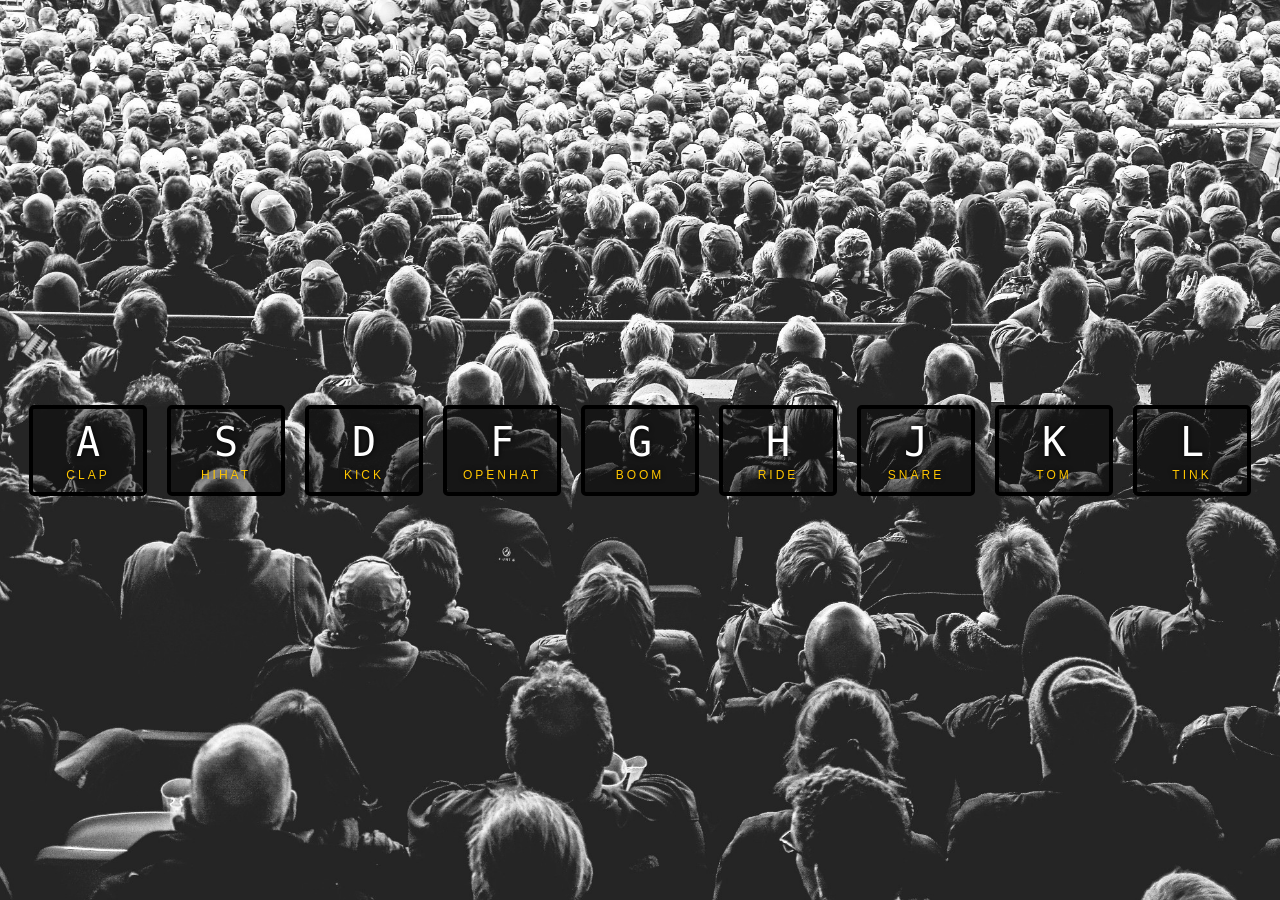
<file: day01/index.html>
<!DOCTYPE html>

<html>
    <head>
        <meta charset="UTF-8">
        <title>JS Drum Kit</title>
        <link rel="stylesheet" href="style.css">
    </head>
    <body>
        <div class="keys">
            <div data-key="65" class="key">
                <kbd>A</kbd>
                <span class="sound">clap</span>
            </div>
            <div data-key="83" class="key">
                <kbd>S</kbd>
                <span class="sound">hihat</span>
            </div>
            <div data-key="68" class="key">
                <kbd>D</kbd>
                <span class="sound">kick</span>
            </div>
            <div data-key="70" class="key">
                <kbd>F</kbd>
                <span class="sound">openhat</span>
            </div>
            <div data-key="71" class="key">
                <kbd>G</kbd>
                <span class="sound">boom</span>
            </div>
            <div data-key="72" class="key">
                <kbd>H</kbd>
                <span class="sound">ride</span>
            </div>
            <div data-key="74" class="key">
                <kbd>J</kbd>
                <span class="sound">snare</span>
            </div>
            <div data-key="75" class="key">
                <kbd>K</kbd>
                <span class="sound">tom</span>
            </div>
            <div data-key="76" class="key">
                <kbd>L</kbd>
                <span class="sound">tink</span>
            </div>
        </div>

        <audio data-key="65" src="sounds/clap.wav"></audio>
        <audio data-key="83" src="sounds/hihat.wav"></audio>
        <audio data-key="68" src="sounds/kick.wav"></audio>
        <audio data-key="70" src="sounds/openhat.wav"></audio>
        <audio data-key="71" src="sounds/boom.wav"></audio>
        <audio data-key="72" src="sounds/ride.wav"></audio>
        <audio data-key="74" src="sounds/snare.wav"></audio>
        <audio data-key="75" src="sounds/tom.wav"></audio>
        <audio data-key="76" src="sounds/tink.wav"></audio>

        <script type="text/javascript" src="index.js">
            
        </script>
    </body>
</html>
</file>
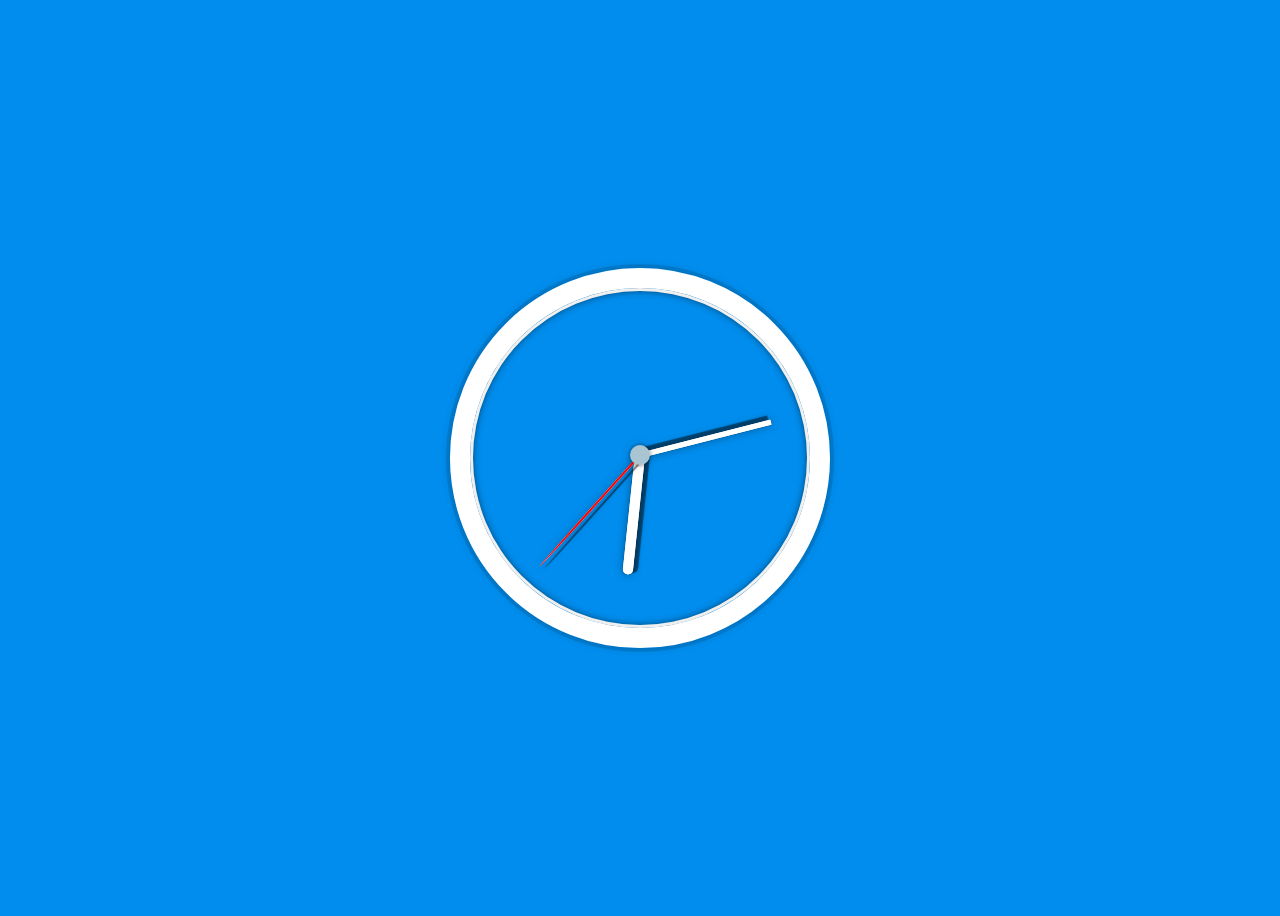
<file: day02/index.html>
<!DOCTYPE html>
<html lang="en">
    <head>
        <meta charset="UTF-8">
        <meta name="viewport" content="width=device-width, initial-scale=1">
        <link href="style.css" rel="stylesheet">
    </head>
    <body>
        <div class="clock">
            <div class="clock-face">
                <div class="hand hour-hand"> </div>
                <div class="hand min-hand"> </div>
                <div class="hand second-hand"> </div>
            </div>
        </div>

        <script type="text/javascript" src="index.js">
            
        </script>
    </body>
</html>
</file>
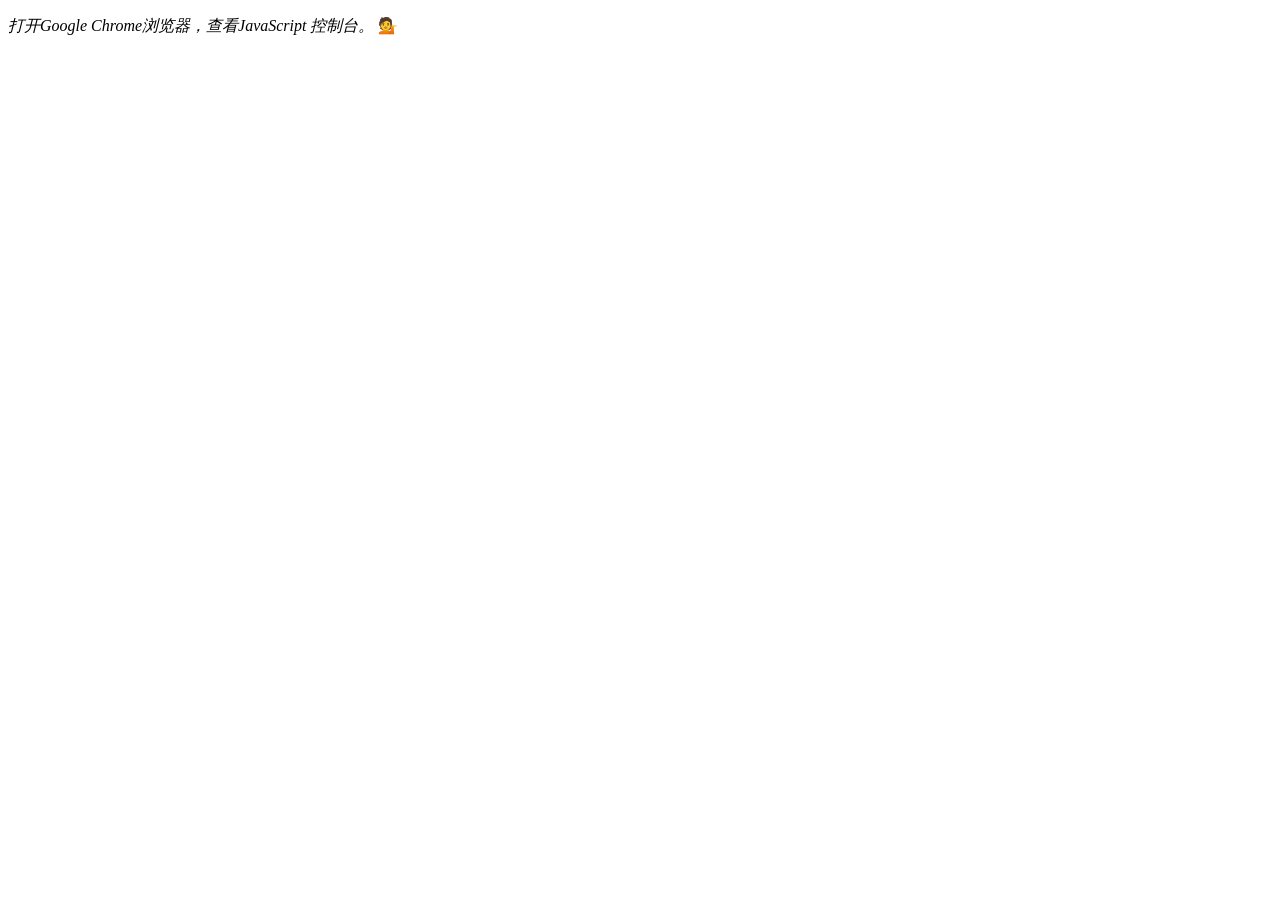
<file: day04 Array练习01/index.html>
<!DOCTYPE html>
<html lang="en">
<head>
  <meta charset="UTF-8">
  <title>Array Cardio 💪</title>
</head>
<body>
  <p><em>打开Google Chrome浏览器，查看JavaScript 控制台。</em> 💁</p>
  <script>
    // Get your shorts on - this is an array workout!
    // ## Array Cardio Day 1

    // Some data we can work with

    const inventors = [
      { first: 'Albert', last: 'Einstein', year: 1879, passed: 1955 },
      { first: 'Isaac', last: 'Newton', year: 1643, passed: 1727 },
      { first: 'Galileo', last: 'Galilei', year: 1564, passed: 1642 },
      { first: 'Marie', last: 'Curie', year: 1867, passed: 1934 },
      { first: 'Johannes', last: 'Kepler', year: 1571, passed: 1630 },
      { first: 'Nicolaus', last: 'Copernicus', year: 1473, passed: 1543 },
      { first: 'Max', last: 'Planck', year: 1858, passed: 1947 },
      { first: 'Katherine', last: 'Blodgett', year: 1898, passed: 1979 },
      { first: 'Ada', last: 'Lovelace', year: 1815, passed: 1852 },
      { first: 'Sarah E.', last: 'Goode', year: 1855, passed: 1905 },
      { first: 'Lise', last: 'Meitner', year: 1878, passed: 1968 },
      { first: 'Hanna', last: 'Hammarström', year: 1829, passed: 1909 }
    ];

    
    // Array.prototype.filter()
    // 1. Filter the list of inventors for those who were born in the 1500's
    // const __fifteen = inventors.filter(
    //   inventor => inventor.year > 1500 && inventor.year < 1600
    // );
    // console.log(__fifteen);

    // Array.prototype.map()
    // 2. Give us an array of the inventors' first and last names
    // const fullNames = inventors.map(inventor => `${inventor.first} ${inventor.last}`);
    // console.log(fullNames);

    // Array.prototype.sort()
    // 3. Sort the inventors by birthdate, oldest to youngest
    // const ageList = inventors.sort((a,b) => a.year > b.year ? 1 : -1);
    // console.log(ageList);

    // Array.prototype.reduce()
    // 4. How many years did all the inventors live?
    // const totalAge = inventors.reduce((totalAge, invertor) =>{
    //     return totalAge + (invertor.passed - invertor.year);
        
    // }, 0);
    // console.log(totalAge);

    // 5. Sort the inventors by years lived
    // const liveSortArray = inventors.sort((a, b) => {
    //   const aAge = a.passed - a.year;
    //   const bAge = b.passed - b.year;
    //   return aAge < bAge ? 1 : -1 ;
    // });
    // console.log(liveSortArray);


    // 6. 筛选出下面网页里含有某个词语的标题
    // https://book.douban.com/tag/web

    // const category = document.querySelectorAll('.subject-list h2 a');
    // // 由 querySelectorAll() 获取到的是一个 NodeList ，它并非是 Array 类型的数据，所以并不具有 map 和 filter 这样的方法，所以如果要进行筛选操作则需要把它转化成 Array 类型，使用下面示例之中的 Array.from() 来转化。
    // const links = Array.from(category);
    // const CSS_BOOK = links
    //             .map(link => link.textContent)
    //             .filter(streetName => streetName.includes('CSS'));


    // 7. sort Exercise
    // Sort the people alphabetically by last name
    const people = ['Beck, Glenn', 'Becker, Carl', 'Beckett, Samuel', 'Beddoes, Mick', 'Beecher, Henry', 'Beethoven, Ludwig', 'Begin, Menachem', 'Belloc, Hilaire', 'Bellow, Saul', 'Benchley, Robert', 'Benenson, Peter', 'Ben-Gurion, David', 'Benjamin, Walter', 'Benn, Tony', 'Bennington, Chester', 'Benson, Leana', 'Bent, Silas', 'Bentsen, Lloyd', 'Berger, Ric', 'Bergman, Ingmar', 'Berio, Luciano', 'Berle, Milton', 'Berlin, Irving', 'Berne, Eric', 'Bernhard, Sandra', 'Berra, Yogi', 'Berry, Halle', 'Berry, Wendell', 'Bethea, Erin', 'Bevan, Aneurin', 'Bevel, Ken', 'Biden, Joseph', 'Bierce, Ambrose', 'Biko, Steve', 'Billings, Josh', 'Biondo, Frank', 'Birrell, Augustine', 'Black, Elk', 'Blair, Robert', 'Blair, Tony', 'Blake, William'];
    // const alpha = people.sort((lastOne, nextOne) => {
    //   const [aLast, aFirst] = lastOne.split(', ');
    //   const [bLast, bFirst] = nextOne.split(', ');
    //   return aLast > bLast ? 1 : -1;
    // });
    // console.log(alpha);

    // 8. Reduce Exercise
    // Sum up the instances of each of these
    const data = ['car', 'car', 'truck', 'truck', 'bike', 'walk', 'car', 'van', 'bike', 'walk', 'car', 'van', 'car', 'truck' ];

    // const transportation = data.reduce( (obj, item) => {
    //   if (!obj[item]) {
    //     obj[item] = 0;
    //   }
    //   obj[item]++;
    //   return obj;
    // }, {});

    // console.log(transportation);

  </script>
</body>
</html>
</file>
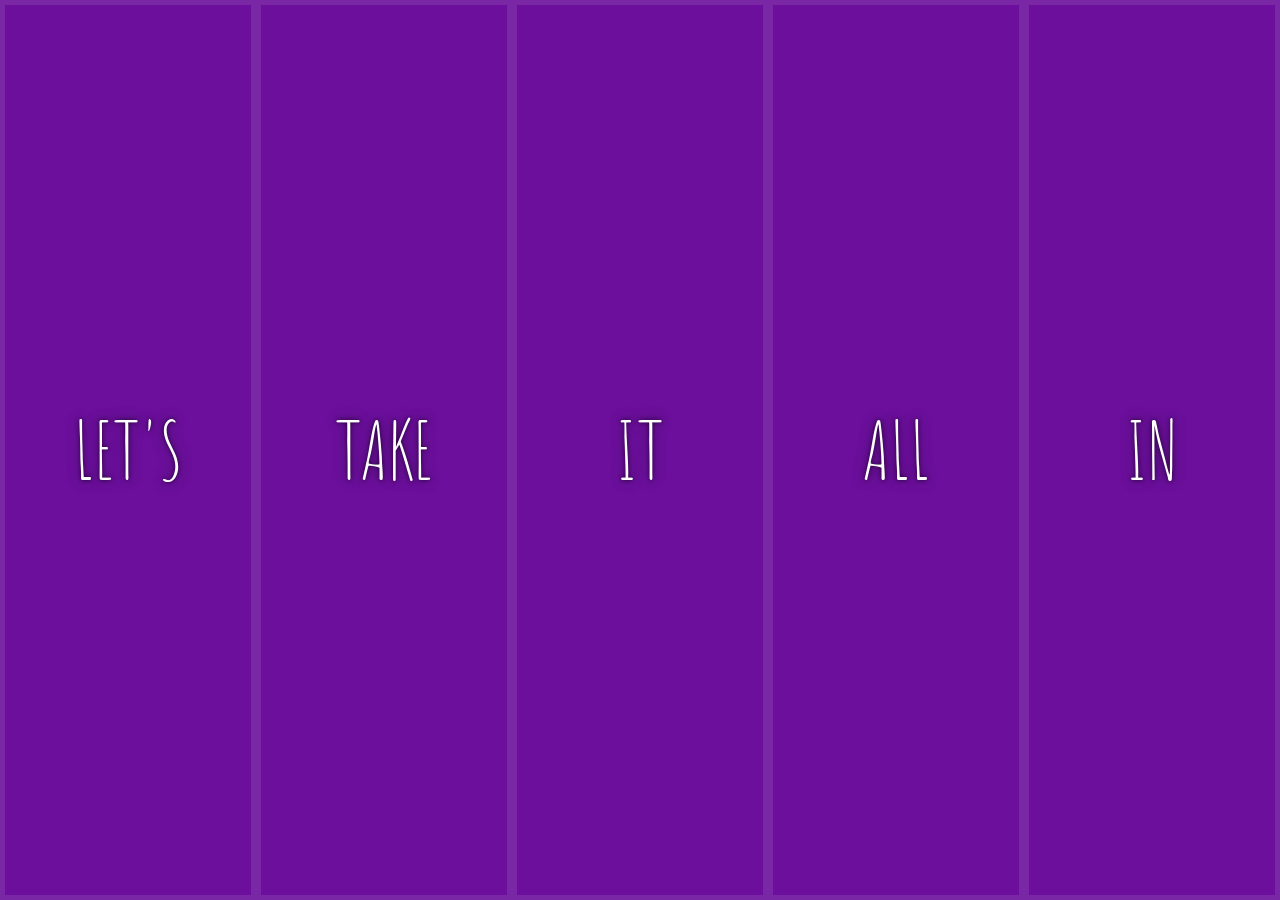
<file: day05 可伸缩图片墙/index.html>
<!DOCTYPE html>
<html lang="en">
<head>
  <meta charset="UTF-8">
  <title>Flex Panels 💪</title>
  <link href='https://fonts.googleapis.com/css?family=Amatic+SC' rel='stylesheet' type='text/css'>
</head>
<body>
  <style>
    html {
      /*
       *content-box:padding和border不被包含在定义的width和height之内。
       *对象的实际宽度等于设置的width值和border、padding之和，
       *即 ( Element width = width + border + padding )此属性表现为标准模式下的盒模型。
       *
       *padding-box：padding计算入width内
       *
       *border-box：padding和border被包含在定义的width和height之内。
       *对象的实际宽度就等于设置的width值，即使定义有border和padding也不会改变对象的实际宽度，
       *即 ( Element width = width )此属性表现为怪异模式下的盒模型。
       */
      box-sizing: border-box;
      background:#ffc600;
      font-family:'helvetica neue';
      font-size: 20px;
      font-weight: 200;
    }
    body {
      margin: 0;
    }
    /* * 代表所有元素，*：before代表所有元素的前一个元素，*：after代表所有元素的后一个元素 */
    *, *:before, *:after {
      box-sizing: inherit;
    }

    .panels {
      min-height:100vh;
      /* overflow 这个属性定义溢出元素内容区的内容会如何处理。 hidden 内容会被修剪，并且其余内容是不可见的。 */
      overflow: hidden;
      display: flex;
    }

    .panel {
      background:#6B0F9C;
      box-shadow:inset 0 0 0 5px rgba(255,255,255,0.1);
      color:white;
      text-align: center;
      align-items:center;
      /* Safari transitionend event.propertyName === flex */
      /* Chrome + FF transitionend event.propertyName === flex-grow */
      transition:
        font-size 0.7s cubic-bezier(0.61,-0.19, 0.7,-0.11),
        flex 0.7s cubic-bezier(0.61,-0.19, 0.7,-0.11),
        background 0.2s;
      font-size: 20px;
      background-size:cover;
      background-position:center;
      flex: 1;
      justify-content: center;
      display: flex;
      flex-direction: column;
    }


    .panel1 { background-image:url(https://source.unsplash.com/gYl-UtwNg_I/1500x1500); }
    .panel2 { background-image:url(https://source.unsplash.com/1CD3fd8kHnE/1500x1500); }
    .panel3 { background-image:url(https://images.unsplash.com/photo-1465188162913-8fb5709d6d57?ixlib=rb-0.3.5&q=80&fm=jpg&crop=faces&cs=tinysrgb&w=1500&h=1500&fit=crop&s=967e8a713a4e395260793fc8c802901d); }
    .panel4 { background-image:url(https://source.unsplash.com/ITjiVXcwVng/1500x1500); }
    .panel5 { background-image:url(https://source.unsplash.com/3MNzGlQM7qs/1500x1500); }

    /* Flex Items */
    /* .panel > * 选择 .panel 的子元素  */
    .panel > * {
      margin:0;
      width: 100%;
      transition:transform 0.5s;
      flex: 1 0 auto;
      display:flex;
      justify-content: center;
      align-items: center;
    }

    /* 匹配父元素的第一个子元素 */
    .panel > *:first-child { transform: translateY(-100%); }
    .panel.open-active > *:first-child { transform: translateY(0); }
    /* 匹配父元素的最后一个子元素 */
    .panel > *:last-child { transform: translateY(100%); }
    .panel.open-active > *:last-child { transform: translateY(0); }

    .panel p {
      text-transform: uppercase;
      font-family: 'Amatic SC', cursive;
      text-shadow:0 0 4px rgba(0, 0, 0, 0.72), 0 0 14px rgba(0, 0, 0, 0.45);
      font-size: 2em;
    }

    /* 匹配其父元素的第2个子元素，第一个编号为1 */
    .panel p:nth-child(2) {
      font-size: 4em;
    }

    .panel.open {
      flex: 5;
      font-size:40px;
    }

    .panel1panel1 {
      color: red;
    }

  </style>


  <div class="panels">
    <div class="panel panel1">
      <p>Hey</p>
      <p>Let's</p>
      <p>Dance</p>
    </div>
    <div class="panel panel2">
      <p>Give</p>
      <p>Take</p>
      <p>Receive</p>
    </div>
    <div class="panel panel3">
      <p>Experience</p>
      <p>It</p>
      <p>Today</p>
    </div>
    <div class="panel panel4">
      <p>Give</p>
      <p>All</p>
      <p>You can</p>
    </div>
    <div class="panel panel5">
      <p>Life</p>
      <p>In</p>
      <p>Motion</p>
    </div>
  </div>

  <script>
    const panels = document.querySelectorAll('.panel');

    function toggleOpen() {
      console.log('Hello');
      this.classList.toggle('open');
    }

    function toggleActive(e) {
      console.log(e.propertyName);
      if (e.propertyName.includes('flex')) {
        this.classList.toggle('open-active');
      }
    }
    // 点击时，触发toggleOpen 方法
    panels.forEach(panel => panel.addEventListener('click', toggleOpen));
    // transition结束时，触发toggleActive方法
    panels.forEach(panel => panel.addEventListener('transitionend', toggleActive));
  </script>

</body>
</html>
</file>
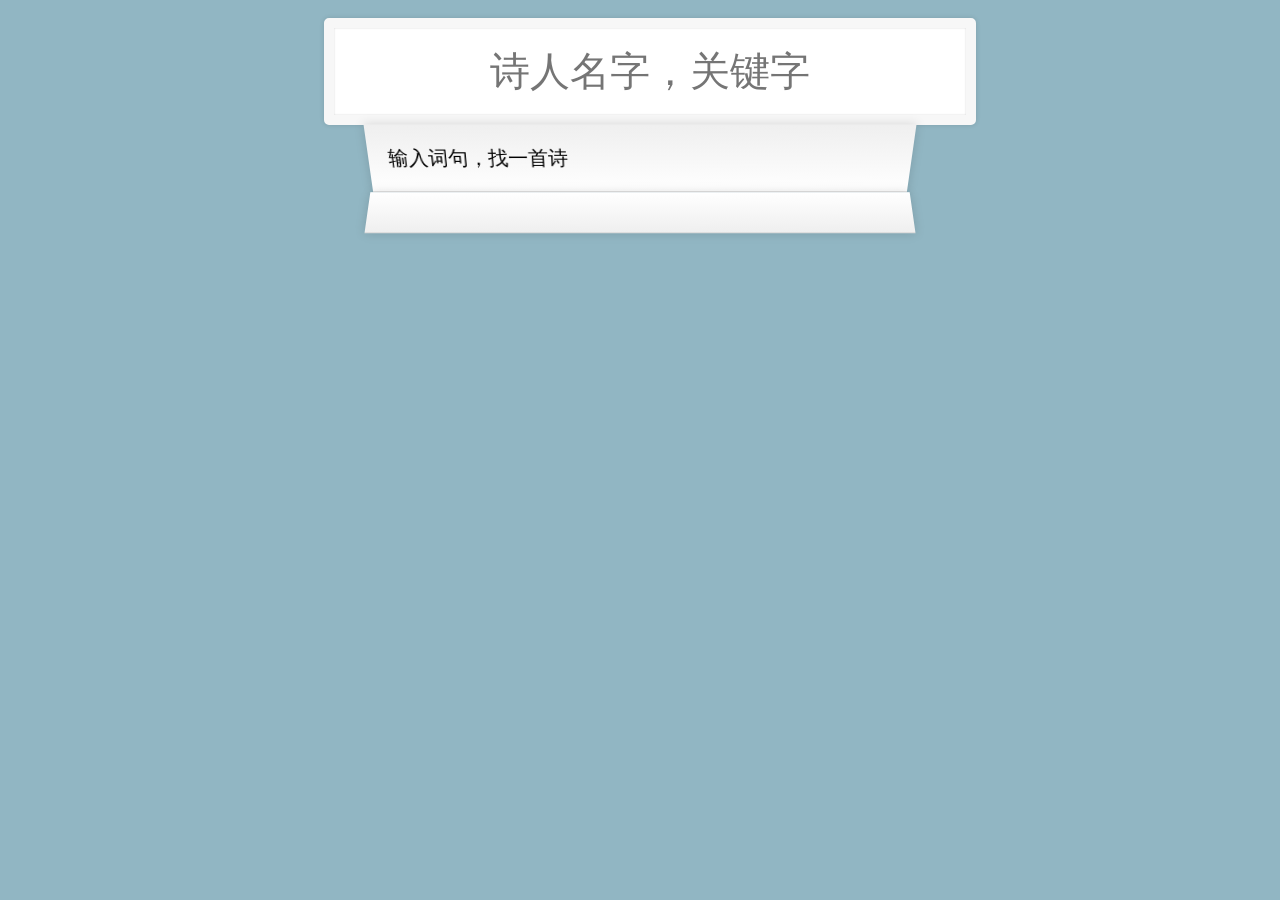
<file: day06 古诗匹配/index.html>
<!DOCTYPE html>
<html lang="en">

<head>
  <meta charset="UTF-8">
  <meta name="viewport" content="width=device-width, initial-scale=1.0">
  <!-- X-UA-Compatible 这是个是IE8的专用标记,用来指定IE8浏览器去模拟某个特定版本的IE浏览器的渲染方式 -->
  <!-- 这样写可以达到的效果是如果安装了GCF，则使用GCF来渲染页面，如果为安装GCF，则使用最高版本的IE内核进行渲染 -->
  <meta http-equiv="X-UA-Compatible" content="ie=edge">
  <title>Fetch、filter、正则表达式实现快速古诗匹配</title>
  <link rel="stylesheet" href="style.css">
</head>

<body>

  <form class="search-form">
    <input type="text" class="search" placeholder="诗人名字，关键字">
    <ul class="suggestions">
      <li>输入词句，找一首诗</li>
      <li></li>
    </ul>
  </form>
  <script>
    
    const endpoint =
      'https://gist.githubusercontent.com/liyuechun/f00bb31fb8f46ee0a283a4d182f691b4/raw/3ea4b427917048cdc596b38b67b5ed664605b76d/TangPoetry.json';


    const poetrys = [];
    // 获取古诗json文件并放进poetrys
    fetch(endpoint)
      .then(responseData => {
        console.log(responseData);
        return responseData.json();
      })
      .then(data => {
        console.log(data);
        // 将data数组里面的元素一一放进poetrys里面
        poetrys.push(...data);
        console.log(poetrys);
      });



    function findMatches(wordToMatch, poetrys) {
      return poetrys.filter(poet => {
        // 正则找出匹配的诗句 g：全局 i：区分大小写不敏感匹配
        const regex = new RegExp(wordToMatch, 'gi');
        // jion() 方法用于把数组中的所有元素放入一个字符串
        const author = poet.detail_author.join('');
        //			console.log(author);
        return poet.detail_text.match(regex) || poet.title.match(regex) || author.match(regex);
      });
    }

    function displayMatches() {
      // 返回匹配的古诗数组
      const matches = findMatches(this.value, poetrys);
      const regex = new RegExp(this.value, 'gi');
      const html = matches.map(poet => {
        // 替换高亮的标签
        // replace() 方法用于在字符串中用一些字符替换另一些字符，或替换一个与正则表达式匹配的子串。
        const text = poet.detail_text.replace(regex, `<span class="hl">${ this.value }</span>`);
        const title = poet.title.replace(regex, `<span class="hl">${ this.value }</span>`);
        const detail_author = poet.detail_author[0].replace(regex, `<span class="hl">${ this.value }</span>`);
        // 构造 HTML 值  
        return `
      <li>
        <span class="poet">${ text }</span>
        <span class="title">${ title } - ${ detail_author }</span>
      </li>
    `;
      }).join('');
      //		console.log(html);
      // suggestions 的内容替换成上面生产的html
      suggestions.innerHTML = html;
    }

    const search = document.querySelector('.search');
    const suggestions = document.querySelector('.suggestions');

    search.addEventListener('change', displayMatches);
    search.addEventListener('keyup', displayMatches);

    //	console.log(poetrys);
  </script>


</body>

</html>
</file>
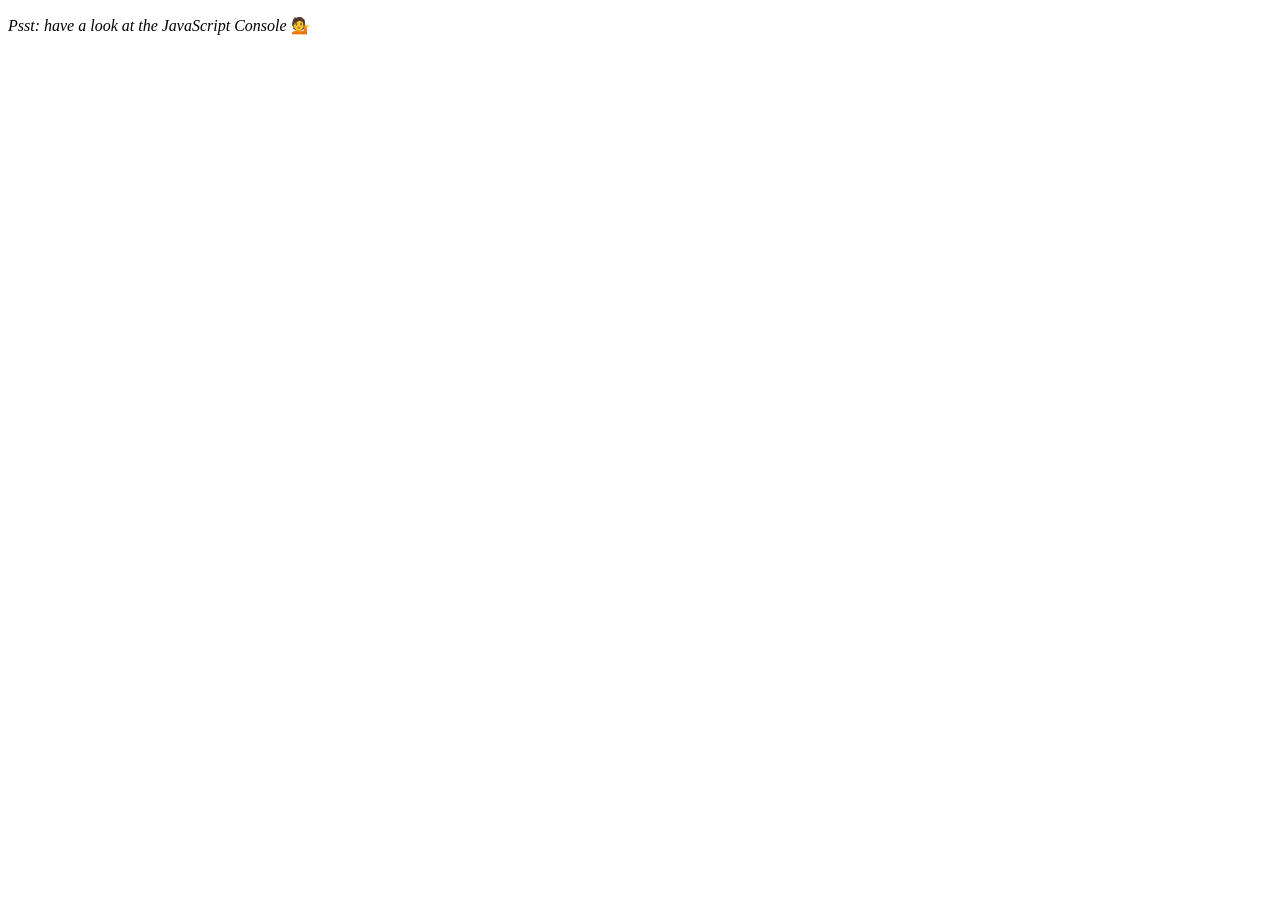
<file: day07 Array练习02/index.html>
<!DOCTYPE html>
<html lang="en">
<head>
  <meta charset="UTF-8">
  <title>Array Cardio 💪💪</title>
</head>
<body>
  <p><em>Psst: have a look at the JavaScript Console</em> 💁</p>
  <script>
    // ## Array Cardio Day 2
    const people = [
      { name: 'Wes', year: 1988 },
      { name: 'Kait', year: 1986 },
      { name: 'Irv', year: 1970 },
      { name: 'Lux', year: 2015 }
    ];

    const comments = [
      { text: 'Love this!', id: 523423 },
      { text: 'Super good', id: 823423 },
      { text: 'You are the best', id: 2039842 },
      { text: 'Ramen is my fav food ever', id: 123523 },
      { text: 'Nice Nice Nice!', id: 542328 }
    ];

    /*
    在此两数组的基础上实现一下几个操作：

    是否至少有一人年满19周岁？
    是否每一个人都年满19周岁？
    是否存在id=823423的评论？
    找到id=823423的评论的序列号(下标)。
    删除id=823423的评论。
    */

    // 是否至少有一人年满19周岁？
    // some() 方法用于检测数组中的元素是否满足指定条件（函数提供）
    // array.some(function(currentValue,index,arr),thisValue)
    const isAdult = people.some(person => (new Date().getFullYear() - person.year) >= 19);
    console.log("isAult: " + isAdult);

    // 是否每一个人都年满19周岁？
    // every() 方法用于检测数组所有元素是否都符合指定条件（通过函数提供）。
    // array.every(function(currentValue,index,arr), thisValue)
    const everyAdult = people.every(person => (new Date().getFullYear() - person.year) >= 19);
    console.log("everyAdult: " +everyAdult);
   
    // 是否存在id=823423的评论？
    // const findComment = comments.some(comment => comment.id == 823423);
    // find() 方法返回传入一个测试条件（函数）符合条件的数组第一个元素。
    // array.find(function(currentValue, index, arr),thisValue)
    const findComment = comments.find(comment => comment.id === 823423);
    console.log("findComment: " + findComment);

    // 找到id=823423的评论的序列号(下标)。
    // findIndex() 方法返回传入一个测试条件（函数）符合条件的数组第一个元素位置。
    // array.findIndex(function(currentValue, index, arr), thisValue)
    const findCommentIndex = comments.findIndex(comment => comment.id === 823423);
    console.log("findCommentIndex: " + findCommentIndex);

    // 删除id=823423的评论。
    // splice() 方法用于插入、删除或替换数组的元素。
    // array.splice(index,howmany,item1,.....,itemX)
    /*
    index	            必需。规定从何处添加/删除元素。该参数是开始插入和（或）删除的数组元素的下标，必须是数字。
    howmany	            必需。规定应该删除多少元素。必须是数字，但可以是 "0"。如果未规定此参数，则删除从 index 开始到原数组结尾的所有元素。
    item1, ..., itemX	可选。要添加到数组的新元素
    */
    comments.splice(findCommentIndex, 1);
    console.log(comments);




  </script>
</body>
</html>
</file>
<file: day01/style.css>
html {
  /* rem是以html中的font-size为参照物 */
  font-size: 10px; 
  background: url(./backgroudImage.jpg) bottom center;
  background-size: cover; 
}
body,
html {
  margin: 0;
  padding: 0;
  font-family: sans-serif;
}

.keys {
  display: flex; /*弹性布局*/ 
  flex: 1; 
  min-height: 100vh; 
  align-items: center;  
  justify-content: center; 
}

.key {
  /* 这里的key元素为什么会平均分布而且会自动放大缩小适应屏幕？？？？ */
  border: .4rem solid black;
  border-radius: .5rem;
  margin: 1rem;
  font-size: 1.5rem;
  padding: 1rem .5rem;
  transition: all .07s ease;
  width: 10rem;
  text-align: center;
  color: white; 
  background: rgba(0, 0, 0, 0.4);
  text-shadow: 0 0 .5rem black;
}

.playing {
  transform: scale(1.1);
  border-color: #ffc600;
  box-shadow: 0 0 1rem #ffc600;
}

kbd {
  display: block; 
  font-size: 4rem;
}

.sound {
  font-size: 1.2rem;
  text-transform: uppercase;
  letter-spacing: .3rem;
  color: #ffc600;
}
</file>
<file: day02/style.css>
html {
    background: #018DED url(http://unsplash.it/1500/1000?image=881&blur=50);
    background-size: cover;
    font-family: 'helvetica neue';
    text-align: center;
    font-size: 10px;
}

body {
    font-size: 2rem;
    display: flex;
    flex: 1;
    min-height: 100vh;
    align-items: center;
    justify-content: center;
}

.clock {
    width: 30rem;
    height: 30rem;
    border: 20px solid white;
    border-radius: 50%;
    /* margin: 50px auto;  */
    position: relative;
    padding: 2rem; 
    box-shadow: 0 0 0 4px rgba(0, 0, 0, 0.1),
    inset 0 0 0 3px #EFEFEF,
    inset 0 0 10px black,
    0 0 10px rgba(0, 0, 0, 0.2);
}

.clock-face {
      /* position: relative; */
      width: 100%;
      height: 100%;
      transform: translateY(-3px);
      /* account for the height of the clock hands */
    }

/* transform-origin 原来的转轴在中点，100%为最右侧的点
    transform 旋转的角度
    transition 0.05s;设置动画时间为0.05秒
*/

.hand {
      width: 50%;
      background: #fff;
      position: absolute;
      top: 50%;
      right: 50%;
      box-shadow: 0 0 0 .1px #fff,
      0 0 0 1px rgba(0, 0, 0, 0.1),
      0 0 8px rgba(0, 0, 0, 0.4),
      2px 5px 1px rgba(0, 0, 0, .5);
      transform-origin: 100% 50%;
      transform: rotate(90deg);

      transition-timing-function: cubic-bezier(0.9, 0.54, 0.26, 1.68);
}

/*时钟中间的点  在.clock-face后面插入内容。如果使用before，这个点会被时针遮挡*/
.clock-face:after {
      width: 1em;
      height: 1em;
      left: 50%;
      top: 50%;
      position: absolute;
      display: block;
      content: '';
      background-color: #a8c5d1;
      border-radius: 50%;
      box-shadow: 0 0 0 2px rgba(0, 0, 0, 0.1),
      0 0 10px rgba(0, 0, 0, 0.2);
      transform: translate(-50%, -50%);
      /*transition: all .05s;*/
    }

.hour-hand {
    width: 40%;
    height: 10px;
    margin-top: -5px;
    border-bottom-left-radius: .5em;
    border-top-left-radius: .5em;
    transition: all 3s;
}

.min-hand {
    width: 45%;
    height: 5px;
    margin-top: -2.5px;
    transition: all .1s;
}

.second-hand {
    height: 2px;
    margin-top: -1px;
    border-bottom-left-radius: 100%;
    border-top-left-radius: 100%;
    transition: all .05s;
    background-color: red;
}
</file>
<file: day06 古诗匹配/style.css>
html {
  /*  */
  box-sizing: border-box;
  margin: 0px;
  background-color: rgb(145, 182, 195);
  font-family: 'Kaiti', 'SimHei', 'Hiragino Sans GB ', 'helvetica neue';
  font-size: 20px;
  font-weight: 200;
}

*, *:before, *:after {
  box-sizing: inherit;
}

body {
  display: flex;
  justify-content: center;
}

.search-form {
  max-width: 700px;
  display: flex;
  flex-direction: column;
  justify-content: center;
  align-items: center;
}

input.search {
  padding: 20px;
  font-family: 'Kaiti', 'helvetica neue';
  margin: 0;
  border: 10px solid #f7f7f7;
  font-size: 40px;
  text-align: center;
  width: 120%;
  outline: 0;
  border-radius: 5px;
  position: relative;
  top: 10px;
  left: 10px;
  box-shadow: 0 0 5px rgba(0, 0, 0, 0.12), inset 0 0 2px rgba(0, 0, 0, 0.19);
}

.suggestions {
  margin: 0;
  padding: 0;
  position: relative;
  top: 7px;
  width: 100%;
}

.suggestions li {
  background: white;
  list-style: none;
  border-bottom: 1px solid #D8D8D8;
  box-shadow: 0 0 10px rgba(0, 0, 0, 0.14);
  margin: 0;
  padding: 20px;
  display: flex;
  flex-direction: column;
}

span.title {
  margin-right: 20px;
  text-align: right;
  color: #7c8e94;
  margin-top: 5px;
}

span.hl {
  color: green;
}



/*偶数匹配*/
.suggestions li:nth-child(even) {
  transform: perspective(100px) rotateX(3deg) translateY(2px) scale(1.001);
  background: linear-gradient(to bottom, #ffffff 0%, #efefef 100%);
}

/*奇数匹配*/
.suggestions li:nth-child(odd) {
  transform: perspective(100px) rotateX(-3deg) translateY(3px);
  background: linear-gradient(to top, #ffffff 0%, #efefef 100%);
}
</file>
